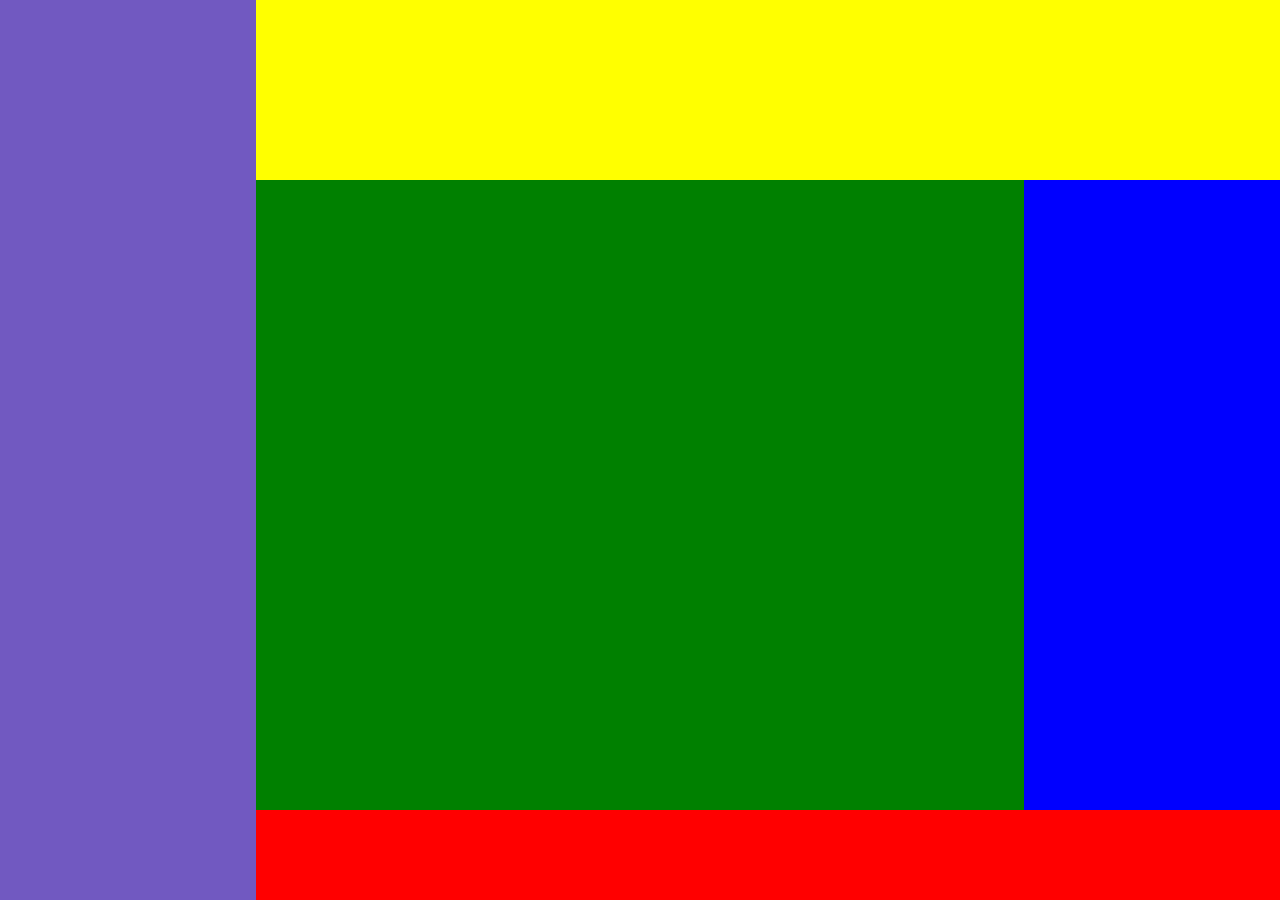
<file: index.html>
<!DOCTYPE html>
<html lang="pt-br">
<head>
    <meta charset="UTF-8">
    <meta http-equiv="X-UA-Compatible" content="IE=edge">
    <meta name="viewport" content="width=device-width, initial-scale=1.0">
    <title>Estudos CSS</title>
    <link rel="stylesheet" href="style.css">
</head>
<body>
    <div class="container">
        <header></header>
        <main></main>
        <aside>
            
        </aside>
        <footer></footer>
    </div>
</body>
</html>
</file>
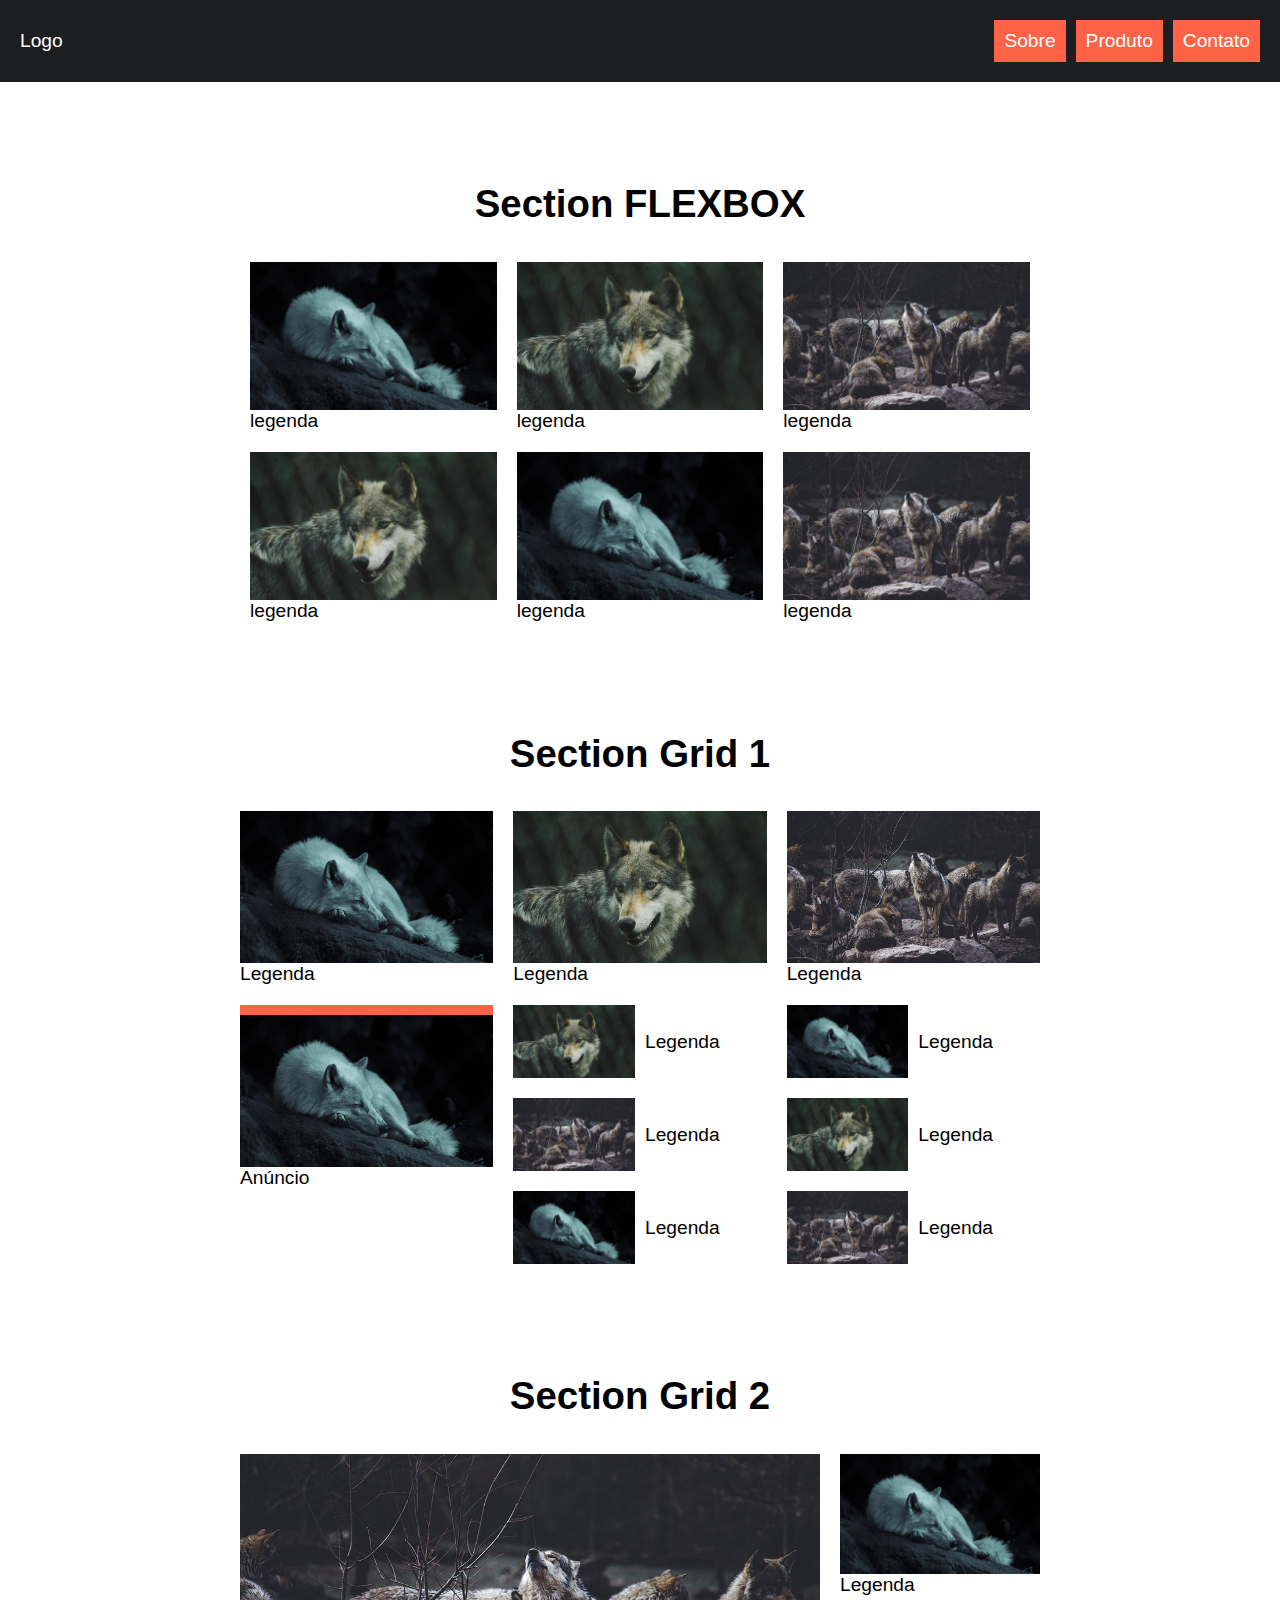
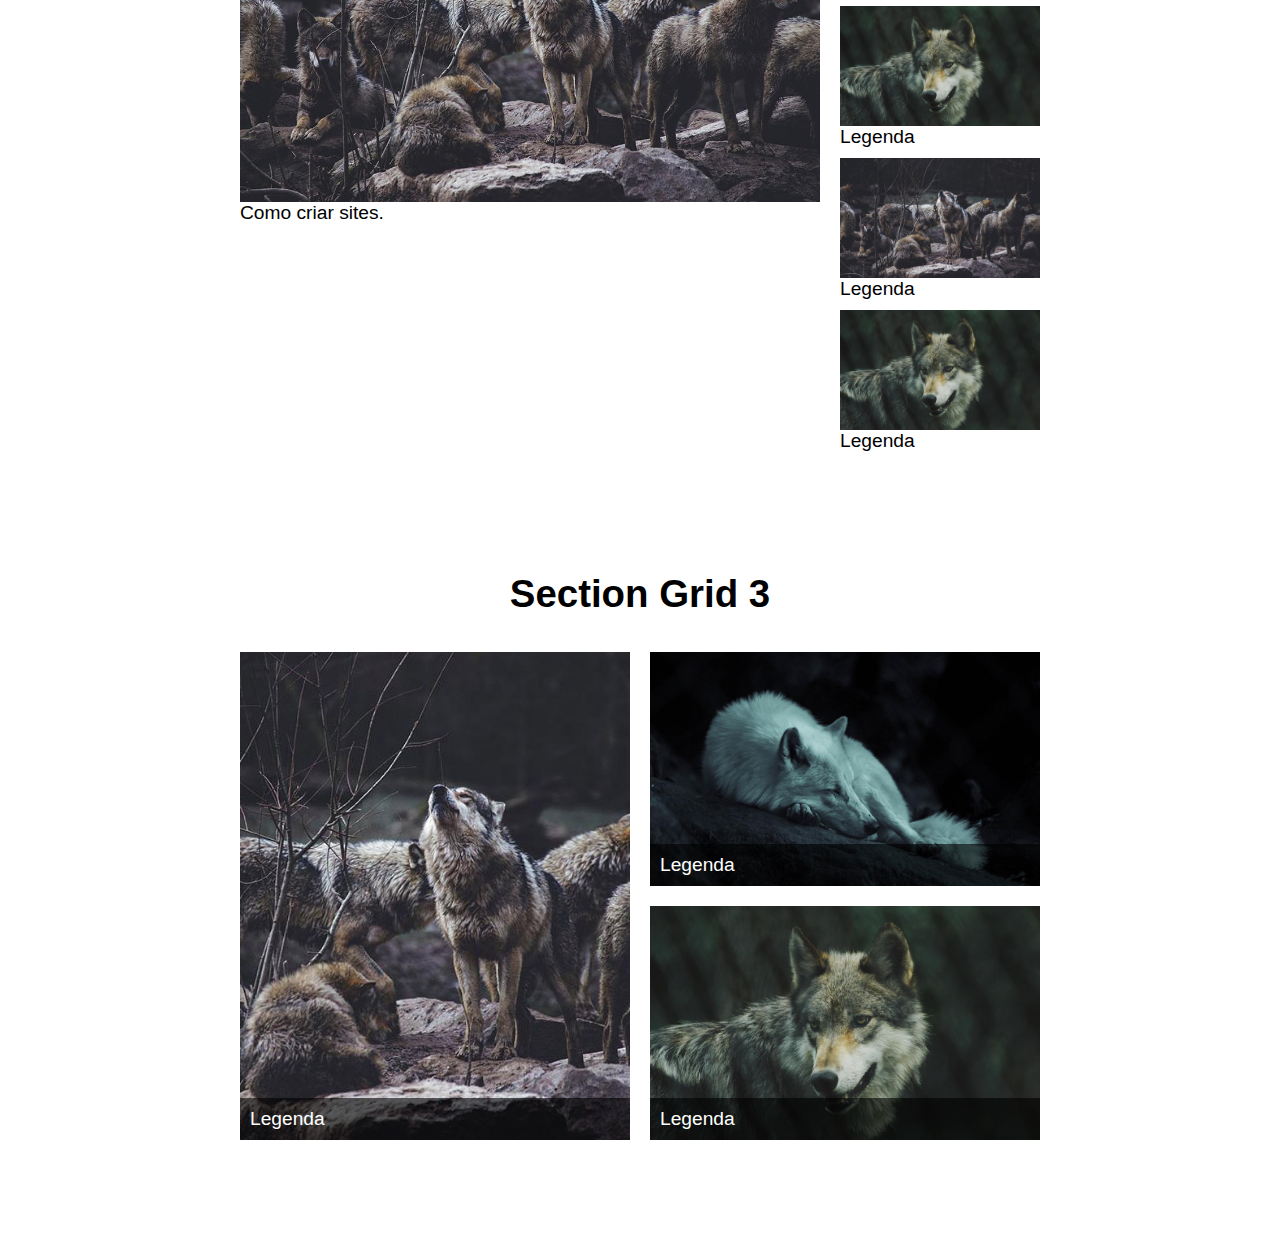
<file: flexbox/index.html>
<!DOCTYPE html>
<html lang="pt-br">

<head>
    <meta charset="UTF-8">
    <meta http-equiv="X-UA-Compatible" content="IE=edge">
    <meta name="viewport" content="width=device-width, initial-scale=1.0">
    <title>CSS Grid e Flexbox</title>
    <link rel="stylesheet" href="style.css">
</head>

<body>
    <header class="header">
        <a href="#">Logo</a>
        <nav>
            <ul class="menu">
                <li><a href="#">Sobre</a></li>
                <li><a href="#">Produto</a></li>
                <li><a href="#">Contato</a></li>
            </ul>
        </nav>
    </header>

    <h1>Section FLEXBOX</h1>

    <section class="flex">
        <div>
            <img src="img/lobo1.jpg">
            <p>legenda</p>
        </div>
        <div>
            <img src="img/lobo2.jpg">
            <p>legenda</p>
        </div>
        <div>
            <img src="img/lobo3.jpg">
            <p>legenda</p>
        </div>
        <div>
            <img src="img/lobo2.jpg">
            <p>legenda</p>
        </div>
        <div>
            <img src="img/lobo1.jpg">
            <p>legenda</p>
        </div>
        <div>
            <img src="img/lobo3.jpg">
            <p>legenda</p>
        </div>
    </section>

    <h1>Section Grid 1</h1>

    <section class="grid1">
        <div>
          <img src="./img/lobo1.jpg">
          <p>Legenda</p>
        </div>
        <div>
          <img src="./img/lobo2.jpg">
          <p>Legenda</p>
        </div>
        <div>
          <img src="./img/lobo3.jpg">
          <p>Legenda</p>
        </div>
        <div>
          <img src="./img/lobo2.jpg">
          <p>Legenda</p>
        </div>
        <div>
          <img src="./img/lobo1.jpg">
          <p>Legenda</p>
        </div>
        <div>
          <img src="./img/lobo3.jpg">
          <p>Legenda</p>
        </div>
        <div>
          <img src="./img/lobo2.jpg">
          <p>Legenda</p>
        </div>
        <div>
          <img src="./img/lobo1.jpg">
          <p>Legenda</p>
        </div>
        <div>
          <img src="./img/lobo3.jpg">
          <p>Legenda</p>
        </div>
        <div class="anuncio">
          <img src="./img/lobo1.jpg">
          <p>Anúncio</p>
        </div>
      </section>

      <h1>Section Grid 2</h1>

      <section class="grid2">
        <div class="video">
            <img src="./img/lobo3.jpg">
            <p>Como criar sites.</p>
        </div>
        <div class="sidebar">
            <div>
                <img src="./img/lobo1.jpg">
               <p>Legenda</p>
            </div>
            <div>
                <img src="./img/lobo2.jpg">
                <p>Legenda</p>
            </div>
            <div>
                <img src="./img/lobo3.jpg">
                <p>Legenda</p>
            </div>
            <div>
                <img src="./img/lobo2.jpg">
                <p>Legenda</p>
            </div>
        </div>
      </section>

      <h1>Section Grid 3</h1>

      <section class="grid3">
        <div class="grid3-item">
            <img src="./img/lobo4.jpg">
            <p>Legenda</p>
        </div>
        <div class="grid3-item">
            <img src="./img/lobo1.jpg">
            <p>Legenda</p>
        </div>
        <div class="grid3-item">
            <img src="./img/lobo2.jpg">
            <p>Legenda</p>
        </div>
      </section>
      

</body>

</html>
</file>
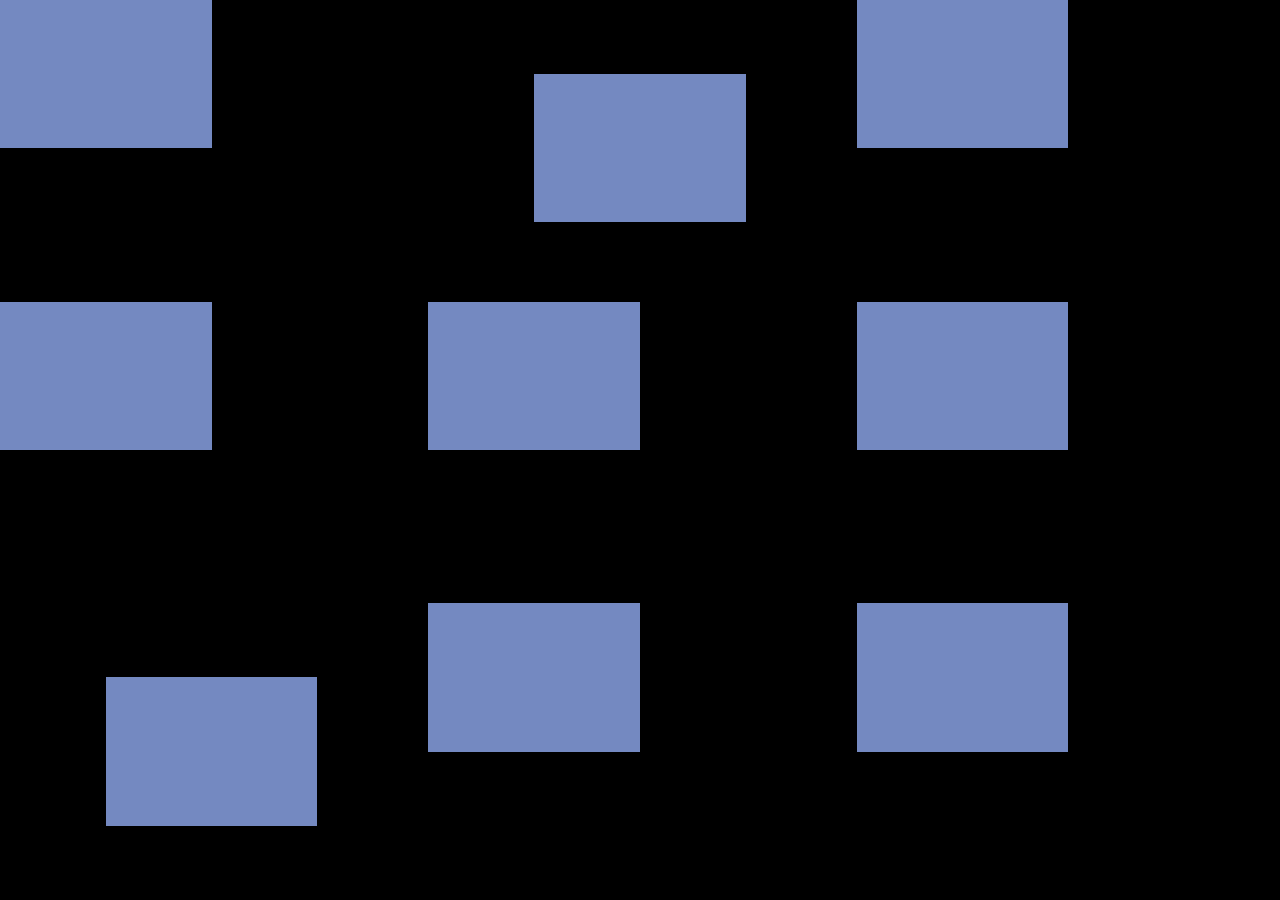
<file: estudos.html>
<!DOCTYPE html>
<html lang="pt-br">
<head>
    <meta charset="UTF-8">
    <meta http-equiv="X-UA-Compatible" content="IE=edge">
    <meta name="viewport" content="width=device-width, initial-scale=1.0">
    <title>Estudos CSS</title>
    <link rel="stylesheet" href="self.css">
</head>
<body>
    <div class="container">
        <div></div>
        <div class="center"></div>
        <div></div>
        <div></div>
        <div></div>
        <div></div>
        <div class="center"></div>
        <div></div>
        <div></div>
    </div>
</body>
</html>
</file>
<file: style.css>
html, body {
    margin: 0;
    padding: 0;
    box-sizing: border-box;
    background-color: #7159c1;
}

.container {
    display: grid;
    grid-template-columns: 1fr 3fr 1fr; /* divisão proporcional */
    grid-template-rows: 20vh 70vh 10vh; /* VIEWPORT = vh ou vw*/
    grid-template-areas:    "n h h"
                            "n a m"
                            "n f f"


/*            row  column
    grid-gap: 20px 50px; 
     grid-row-gap: 20px;
    grid-column-gap: 20px; */
}

nav{
    background-color: white;
    grid-area: n;
}

header{
    background-color: yellow;
    grid-area: h;

   /* grid-column: 1/3;
     grid-column-start: 1;
    grid-column-end: 3; */

  /*  grid-row: 3/4;
     grid-row-start: 3;
    grid-row-end: 4; */
}

main{
    background-color: blue;
    grid-area: m;
    
}

aside{
    background-color: green;
    grid-area: a;
    
}

footer{
    background-color: red;
   grid-area: f; 
}
</file>
<file: flexbox/style.css>
body, ul, li, p{
    margin: 0;
    padding: 0;
    list-style: none;
    font-size: 1.2rem;
    font-family: Arial, Helvetica, sans-serif;
}

body{
    margin-bottom: 100px;
}

a{
    text-decoration: none;
    color: white;
}

img{
    max-width: 100%;
    display: block;
}

h1{
    text-align: center;
    margin-top: 100px;
}

.header{
    background-color: #1d1e20;
    display: flex;
    flex-wrap: wrap;
    justify-content: space-between;
    align-items: center;
    padding: 20px;
}

.menu{
    display: flex;
}

.menu li{
    margin-left: 10px;

}

.menu li a{
    display: block;
    padding: 10px;
    background-color: tomato;
}


/* CSS FLEXBOX */

.flex{
    display: flex;
    flex-wrap: wrap;
    max-width: 800px;
    margin: 0 auto;
}

.flex > div{
    flex: 1 1 200px;
    margin: 10px;
}


/* CSS GRID 1 */

.grid1{
    display: grid;
    grid-template-columns: repeat(3, 1fr);
    max-width: 800px;
    padding: 10px;
    margin: 0 auto;
    grid-gap: 20px;
}

.grid1 > div:nth-child(n + 4){
    display: grid;
    grid-template-columns: 1fr 1fr;
    grid-gap: 10px;
    align-items: center;
}

.grid1 > div.anuncio{
    grid-column: 1;
    grid-row: 2/5;
    border-top: 10px solid tomato;
    display: block;
}

@media(max-width: 600px) {
    .grid1{
        grid-template-columns: repeat(2, 1fr);
    }

    .grid1 > div:nth-child(n + 4){
        display: block;
    }

    .grid1 > div.anuncio{
        grid-column: auto;
        grid-row: auto;
        order: -1;
    }

}


/* CSS Grid 2 */

.grid2{
    display: grid;
    grid-template-columns: 1fr 200px;
    grid-gap: 20px;
    max-width: 800px;
    padding: 10px;
    margin: 0 auto;
}

.sidebar > div{
    margin-bottom: 10px ;
}

@media (max-width: 600px) {
    .grid2{
        grid-template-columns: 1fr;
    }

    .sidebar{
        display: flex;
        overflow: scroll;
    }

    .sidebar > div{
        flex: 1 0 200px;
        margin: 0 10px;
    }
}


/* Section Grid 3 */

.grid3{
    display: grid;
    grid-template-columns: repeat(2, 1fr);
    grid-gap: 20px;
    margin: 0 auto;
    max-width: 800px;
    padding: 10px;
}

.grid3-item:nth-child(1){
    grid-row: 1/3;
}

.grid3-item{
    display: grid;
}

.grid3-item img {
    grid-column: 1;
    grid-row: 1/3;
    align-self: end;

}

.grid3-item p{
    background-color: rgba(0, 0, 0, 0.6);
    padding: 10px;
    color: white;
    grid-column: 1;
    grid-row: 2;
    align-self: end;
}
</file>
<file: self.css>
html, body{
    box-sizing: border-box;
    margin: 0;
    padding: 0;
    width: 100%;
    height: 100%;
}

.container{
    background-color: black;
    width: 100vw;
    height: 100vh;

    display: grid;
    grid-template-columns: 1fr 1fr 1fr;
    grid-template-rows: 1fr 1fr 1fr;

    grid-gap: 5px;

}

.container > div{
    background-color: #7489c1;
    width: 50%;
    height: 50%;

}

.center{
    justify-self: center;
    align-self: center;
}
</file>
